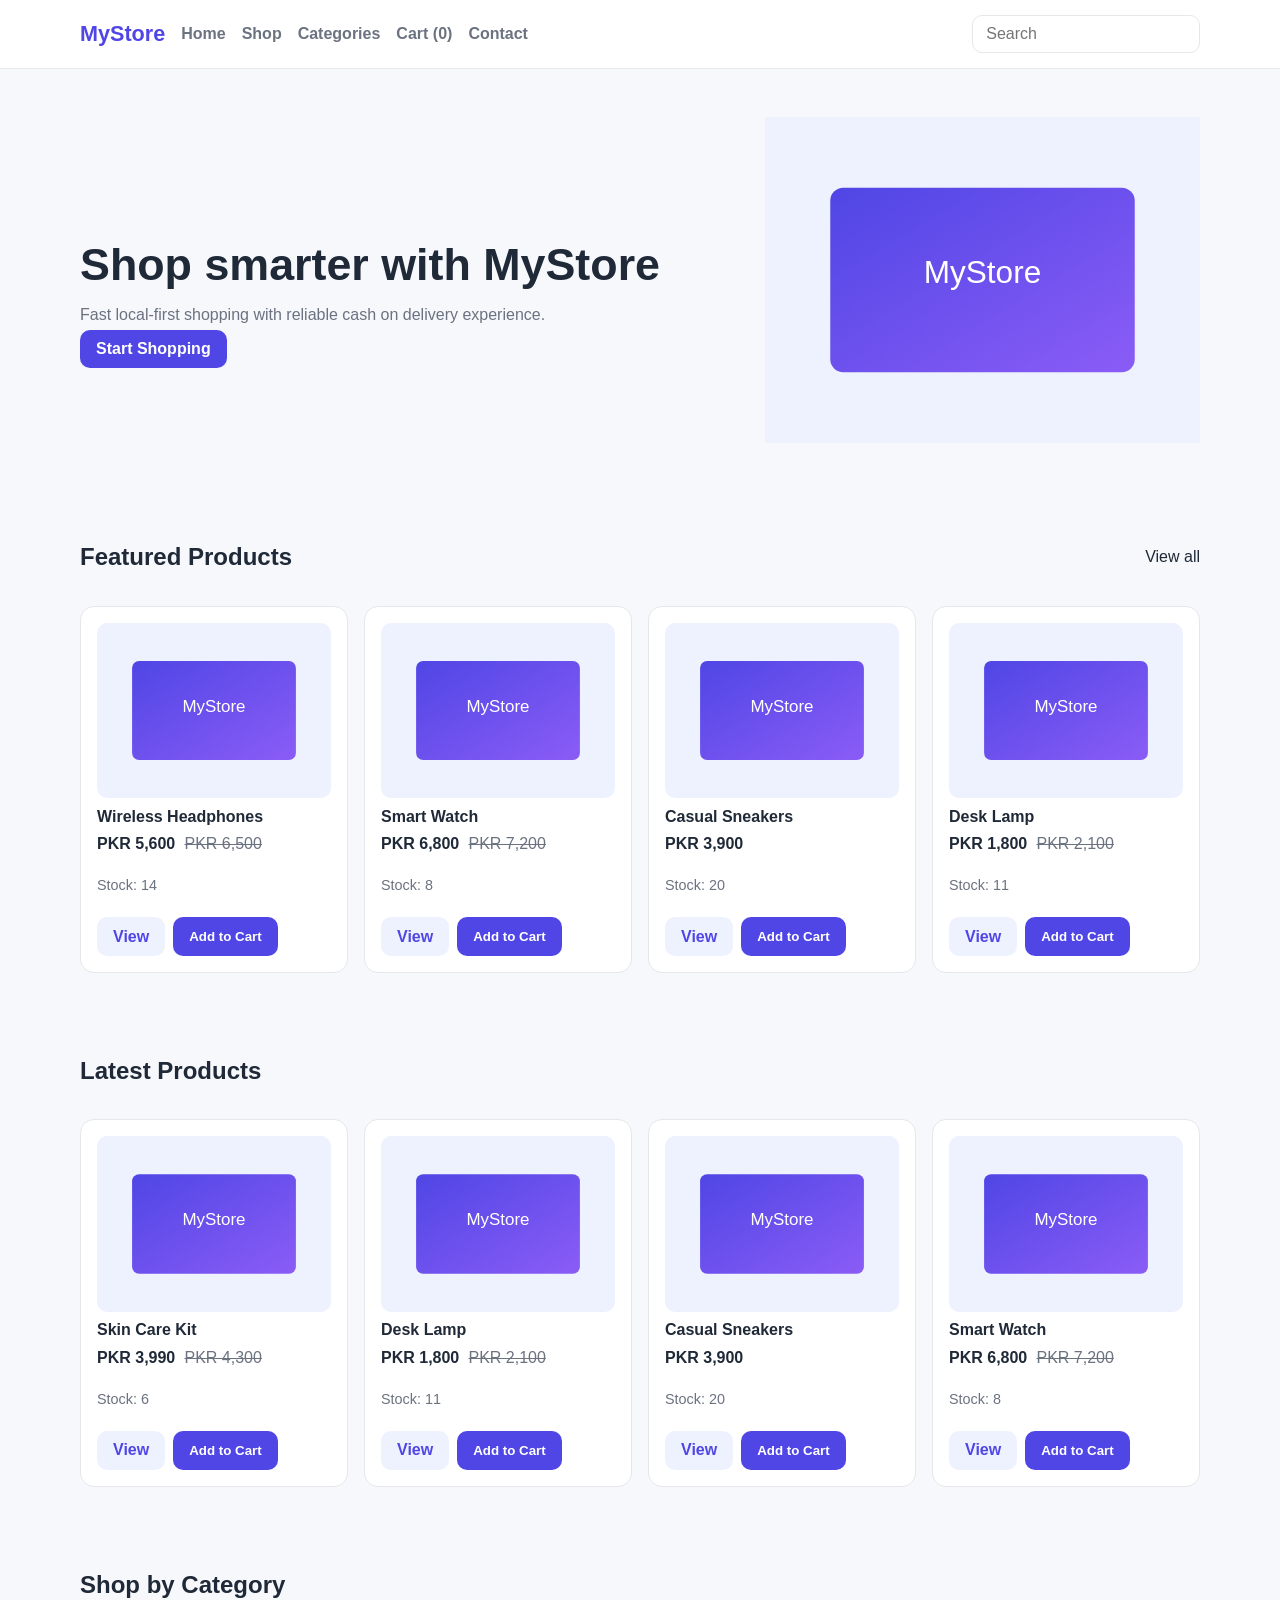
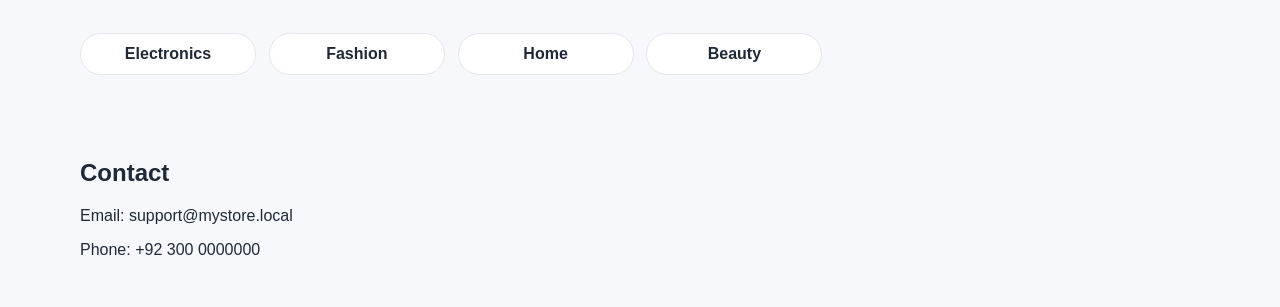
<file: index.html>
<!DOCTYPE html>
<html lang="en">
<head>
  <meta charset="UTF-8" />
  <meta name="viewport" content="width=device-width, initial-scale=1.0" />
  <title>MyStore | Home</title>
  <link rel="stylesheet" href="css/style.css" />
</head>
<body data-page="home">
  <header class="site-header">
    <nav class="navbar container" aria-label="Primary navigation">
      <a href="index.html" class="brand">MyStore</a>
      <button class="mobile-menu-btn" id="mobileMenuBtn" aria-label="Toggle navigation" aria-expanded="false">☰</button>
      <ul class="nav-links" id="navLinks">
        <li><a href="index.html">Home</a></li>
        <li><a href="shop.html">Shop</a></li>
        <li><a href="shop.html#categories">Categories</a></li>
        <li><a href="cart.html">Cart (<span id="cartCount">0</span>)</a></li>
        <li><a href="#contact">Contact</a></li>
      </ul>
      <form id="navbarSearchForm" class="nav-search" role="search">
        <label for="navbarSearch" class="sr-only">Search products</label>
        <input id="navbarSearch" name="q" type="search" placeholder="Search" />
      </form>
    </nav>
  </header>

  <main>
    <section class="hero container">
      <div>
        <h1>Shop smarter with MyStore</h1>
        <p>Fast local-first shopping with reliable cash on delivery experience.</p>
        <a class="btn btn-primary" href="shop.html">Start Shopping</a>
      </div>
      <img src="assets/placeholder.svg" alt="Shopping illustration" />
    </section>

    <section class="container section">
      <div class="section-head">
        <h2>Featured Products</h2>
        <a href="shop.html">View all</a>
      </div>
      <div id="featuredProducts" class="product-grid"></div>
    </section>

    <section class="container section">
      <div class="section-head">
        <h2>Latest Products</h2>
      </div>
      <div id="latestProducts" class="product-grid"></div>
    </section>

    <section class="container section" id="categories">
      <div class="section-head">
        <h2>Shop by Category</h2>
      </div>
      <div id="categoryGrid" class="category-grid"></div>
    </section>

    <section class="container section contact" id="contact">
      <h2>Contact</h2>
      <p>Email: support@mystore.local</p>
      <p>Phone: +92 300 0000000</p>
    </section>
  </main>

  <div id="toastContainer" class="toast-container" aria-live="polite"></div>
  <script type="module" src="js/app.js"></script>
</body>
</html>
</file>
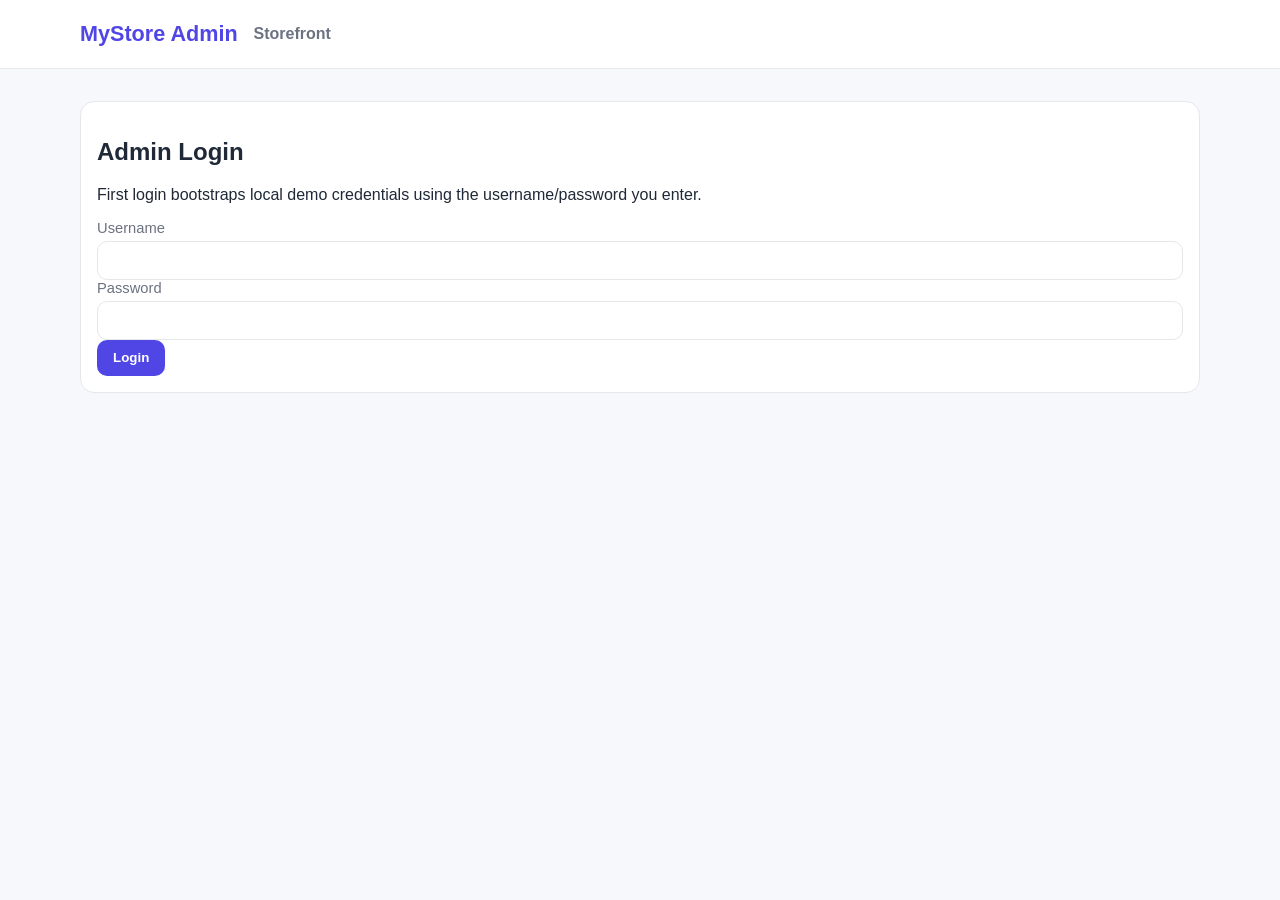
<file: admin.html>
<!DOCTYPE html>
<html lang="en">
<head>
  <meta charset="UTF-8" />
  <meta name="viewport" content="width=device-width, initial-scale=1.0" />
  <title>MyStore | Admin Dashboard</title>
  <link rel="stylesheet" href="css/style.css" />
</head>
<body data-page="admin">
  <header class="site-header">
    <nav class="navbar container" aria-label="Primary navigation">
      <a href="index.html" class="brand">MyStore Admin</a>
      <ul class="nav-links" id="adminNavLinks">
        <li><a href="index.html">Storefront</a></li>
        <li><button id="logoutBtn" class="btn btn-secondary" type="button">Logout</button></li>
      </ul>
    </nav>
  </header>

  <main class="container section">
    <section id="adminLoginSection" class="card narrow">
      <h1>Admin Login</h1>
      <p id="adminDemoHint"></p>
      <form id="adminLoginForm">
        <label for="adminUsername">Username</label>
        <input id="adminUsername" required />
        <label for="adminPassword">Password</label>
        <input id="adminPassword" type="password" required />
        <button class="btn btn-primary" type="submit">Login</button>
      </form>
    </section>

    <section id="adminDashboard" class="hidden">
      <h1>Dashboard</h1>
      <div id="metricCards" class="metrics-grid"></div>

      <div class="admin-grid">
        <section class="card">
          <h2>Product Management</h2>
          <form id="productForm" class="stack">
            <input type="hidden" id="productId" />
            <label for="productName">Name</label>
            <input id="productName" required />
            <label for="productImage">Image URL/Path</label>
            <input id="productImage" required />
            <label for="productCategory">Category</label>
            <select id="productCategory" required></select>
            <label for="productPrice">Price</label>
            <input id="productPrice" type="number" min="0" step="1" required />
            <label for="productDiscount">Discount Price</label>
            <input id="productDiscount" type="number" min="0" step="1" />
            <label for="productStock">Stock</label>
            <input id="productStock" type="number" min="0" step="1" required />
            <label for="productDescription">Description</label>
            <textarea id="productDescription" required></textarea>
            <button class="btn btn-primary" type="submit">Save Product</button>
            <button class="btn btn-secondary" id="productResetBtn" type="button">Clear</button>
          </form>
          <div class="table-wrap"><table><thead><tr><th>Name</th><th>Price</th><th>Stock</th><th>Status</th><th>Actions</th></tr></thead><tbody id="adminProductsBody"></tbody></table></div>
        </section>

        <section class="card">
          <h2>Category Management</h2>
          <form id="categoryForm" class="stack-inline">
            <input type="hidden" id="categoryId" />
            <input id="categoryName" placeholder="Category name" required />
            <button class="btn btn-primary" type="submit">Save Category</button>
            <button class="btn btn-secondary" id="categoryResetBtn" type="button">Clear</button>
          </form>
          <ul id="categoryList" class="list"></ul>
        </section>
      </div>

      <section class="card">
        <h2>Order Management</h2>
        <div class="filters">
          <div><label for="orderSearch">Search</label><input id="orderSearch" placeholder="Order ID or customer" /></div>
          <div><label for="orderStatusFilter">Status</label>
            <select id="orderStatusFilter"></select>
          </div>
        </div>
        <div class="table-wrap"><table><thead><tr><th>Order ID</th><th>Customer</th><th>Total</th><th>Status</th><th>Actions</th></tr></thead><tbody id="ordersBody"></tbody></table></div>
      </section>

      <section class="admin-grid">
        <section class="card">
          <h2>Customer Management</h2>
          <div class="table-wrap"><table><thead><tr><th>Name</th><th>Phone</th><th>Email</th><th>Address</th><th>Orders</th><th>Spending</th></tr></thead><tbody id="customersBody"></tbody></table></div>
        </section>

        <section class="card">
          <h2>Sales Reports</h2>
          <div id="salesReport"></div>
        </section>
      </section>
    </section>
  </main>

  <div id="toastContainer" class="toast-container" aria-live="polite"></div>
  <script type="module" src="js/app.js"></script>
</body>
</html>
</file>
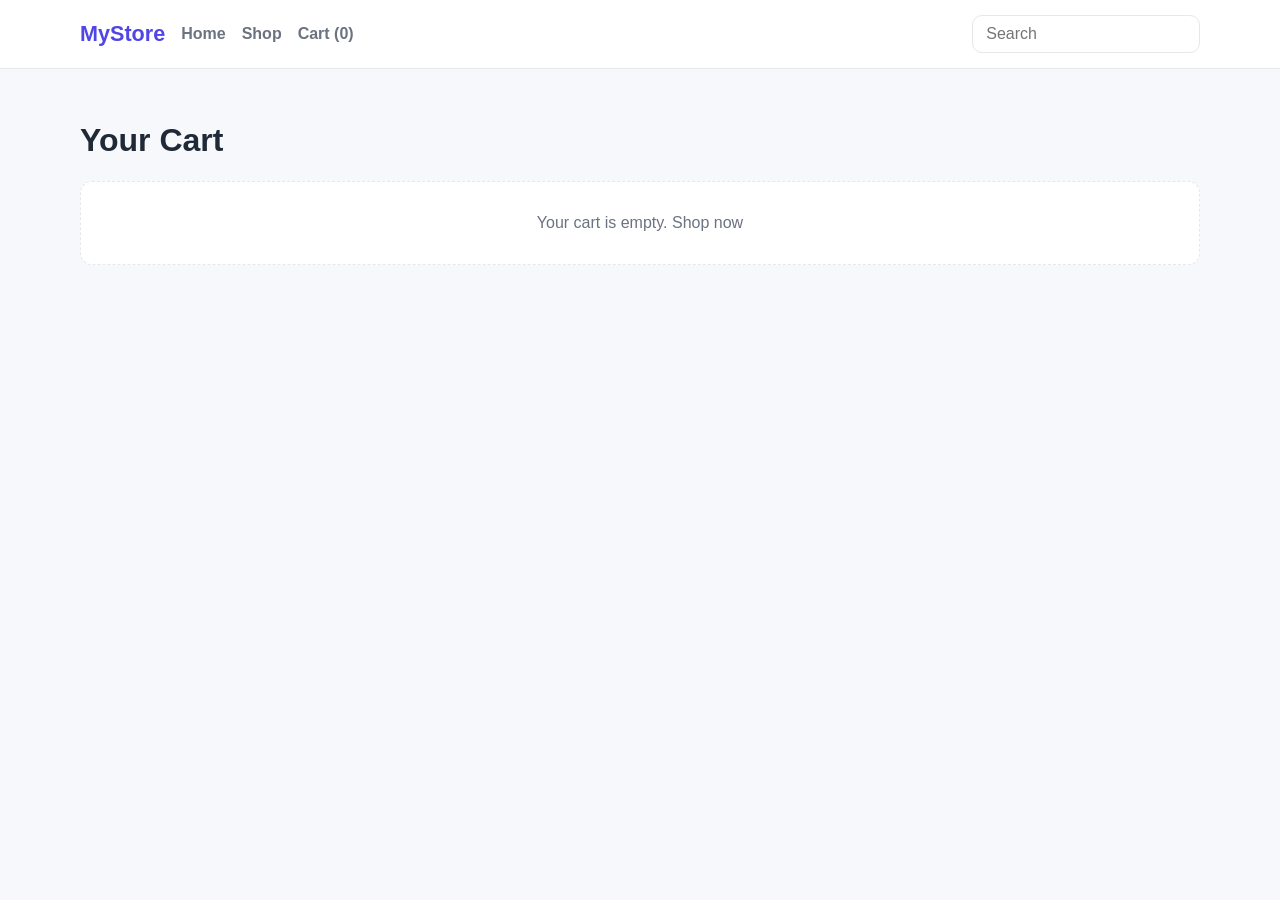
<file: cart.html>
<!DOCTYPE html>
<html lang="en">
<head>
  <meta charset="UTF-8" />
  <meta name="viewport" content="width=device-width, initial-scale=1.0" />
  <title>MyStore | Cart</title>
  <link rel="stylesheet" href="css/style.css" />
</head>
<body data-page="cart">
  <header class="site-header">
    <nav class="navbar container" aria-label="Primary navigation">
      <a href="index.html" class="brand">MyStore</a>
      <button class="mobile-menu-btn" id="mobileMenuBtn" aria-label="Toggle navigation" aria-expanded="false">☰</button>
      <ul class="nav-links" id="navLinks">
        <li><a href="index.html">Home</a></li>
        <li><a href="shop.html">Shop</a></li>
        <li><a href="cart.html">Cart (<span id="cartCount">0</span>)</a></li>
      </ul>
      <form id="navbarSearchForm" class="nav-search" role="search">
        <label for="navbarSearch" class="sr-only">Search products</label>
        <input id="navbarSearch" name="q" type="search" placeholder="Search" />
      </form>
    </nav>
  </header>

  <main class="container section">
    <h1>Your Cart</h1>
    <div id="cartContent"></div>
  </main>

  <div id="toastContainer" class="toast-container" aria-live="polite"></div>
  <script type="module" src="js/app.js"></script>
</body>
</html>
</file>
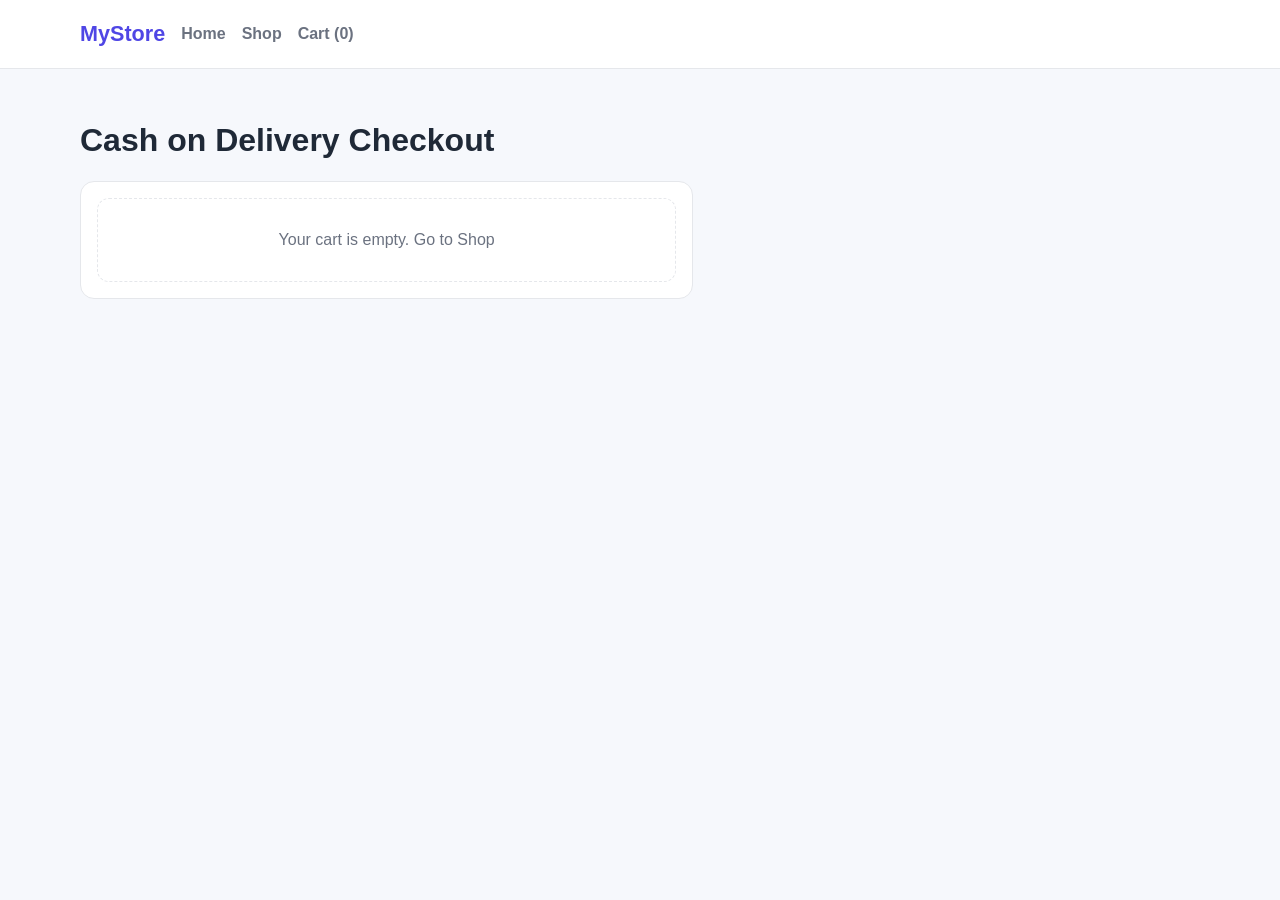
<file: checkout.html>
<!DOCTYPE html>
<html lang="en">
<head>
  <meta charset="UTF-8" />
  <meta name="viewport" content="width=device-width, initial-scale=1.0" />
  <title>MyStore | Checkout</title>
  <link rel="stylesheet" href="css/style.css" />
</head>
<body data-page="checkout">
  <header class="site-header">
    <nav class="navbar container" aria-label="Primary navigation">
      <a href="index.html" class="brand">MyStore</a>
      <button class="mobile-menu-btn" id="mobileMenuBtn" aria-label="Toggle navigation" aria-expanded="false">☰</button>
      <ul class="nav-links" id="navLinks">
        <li><a href="index.html">Home</a></li>
        <li><a href="shop.html">Shop</a></li>
        <li><a href="cart.html">Cart (<span id="cartCount">0</span>)</a></li>
      </ul>
    </nav>
  </header>

  <main class="container section">
    <h1>Cash on Delivery Checkout</h1>
    <div class="checkout-grid">
      <form id="checkoutForm" class="card">
        <h2>Customer Information</h2>
        <label for="name">Full Name *</label>
        <input id="name" name="name" required />

        <label for="phone">Phone Number *</label>
        <input id="phone" name="phone" required placeholder="e.g. +923001234567" />

        <label for="email">Email *</label>
        <input id="email" name="email" type="email" required />

        <label for="city">City *</label>
        <input id="city" name="city" required />

        <label for="address">Full Address *</label>
        <textarea id="address" name="address" required></textarea>

        <label for="notes">Order Notes</label>
        <textarea id="notes" name="notes"></textarea>

        <button class="btn btn-primary" type="submit">Place Order</button>
      </form>

      <aside id="checkoutSummary" class="card"></aside>
    </div>

    <section id="orderConfirmation" class="card hidden" aria-live="polite"></section>
  </main>

  <div id="toastContainer" class="toast-container" aria-live="polite"></div>
  <script type="module" src="js/app.js"></script>
</body>
</html>
</file>
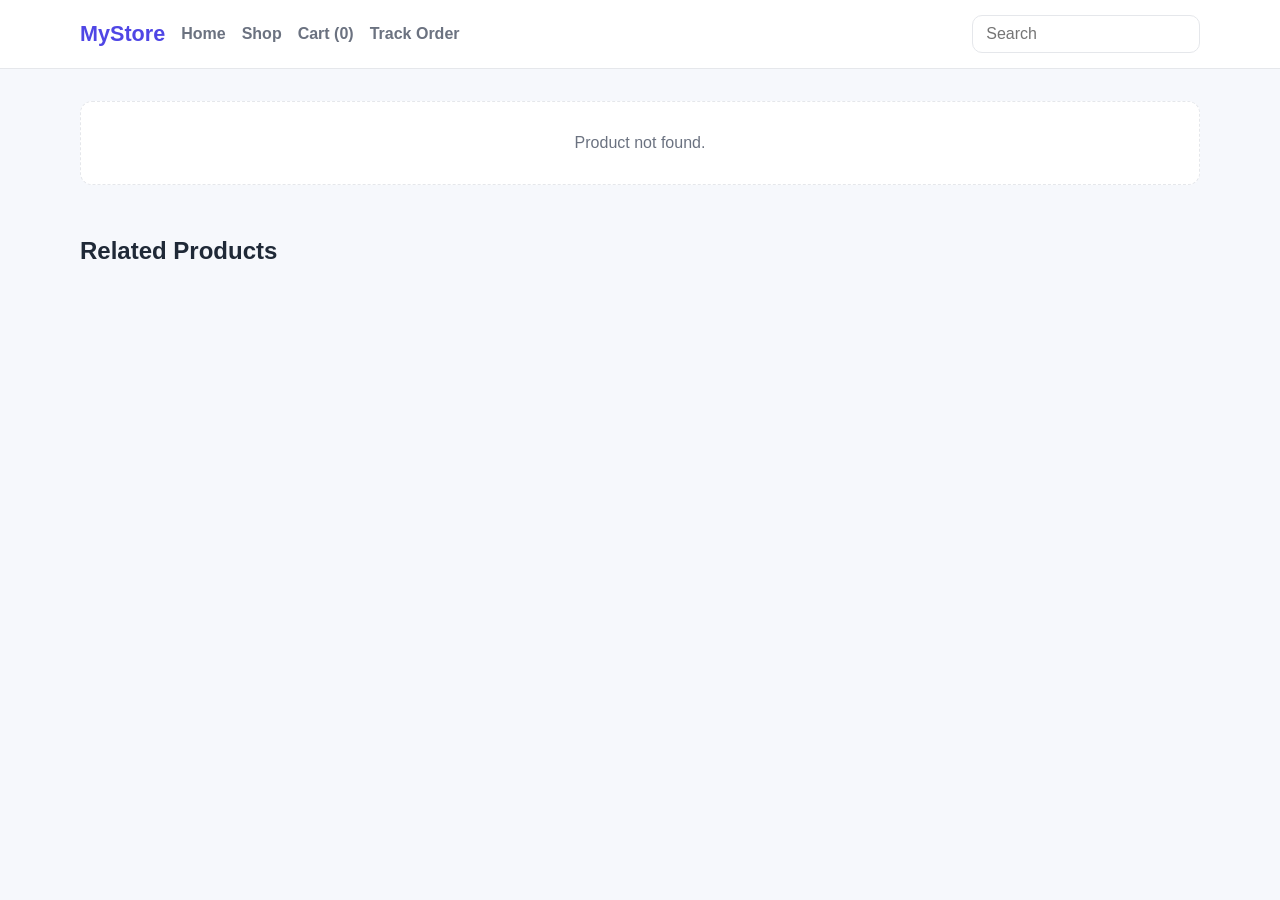
<file: product.html>
<!DOCTYPE html>
<html lang="en">
<head>
  <meta charset="UTF-8" />
  <meta name="viewport" content="width=device-width, initial-scale=1.0" />
  <title>MyStore | Product</title>
  <link rel="stylesheet" href="css/style.css" />
</head>
<body data-page="product">
  <header class="site-header">
    <nav class="navbar container" aria-label="Primary navigation">
      <a href="index.html" class="brand">MyStore</a>
      <button class="mobile-menu-btn" id="mobileMenuBtn" aria-label="Toggle navigation" aria-expanded="false">☰</button>
      <ul class="nav-links" id="navLinks">
        <li><a href="index.html">Home</a></li>
        <li><a href="shop.html">Shop</a></li>
        <li><a href="cart.html">Cart (<span id="cartCount">0</span>)</a></li>
        <li><a href="tracking.html">Track Order</a></li>
      </ul>
      <form id="navbarSearchForm" class="nav-search" role="search">
        <label for="navbarSearch" class="sr-only">Search products</label>
        <input id="navbarSearch" name="q" type="search" placeholder="Search" />
      </form>
    </nav>
  </header>

  <main class="container section">
    <div id="productDetails"></div>
    <section class="section">
      <h2>Related Products</h2>
      <div id="relatedProducts" class="product-grid"></div>
    </section>
  </main>

  <div id="toastContainer" class="toast-container" aria-live="polite"></div>
  <script type="module" src="js/app.js"></script>
</body>
</html>
</file>
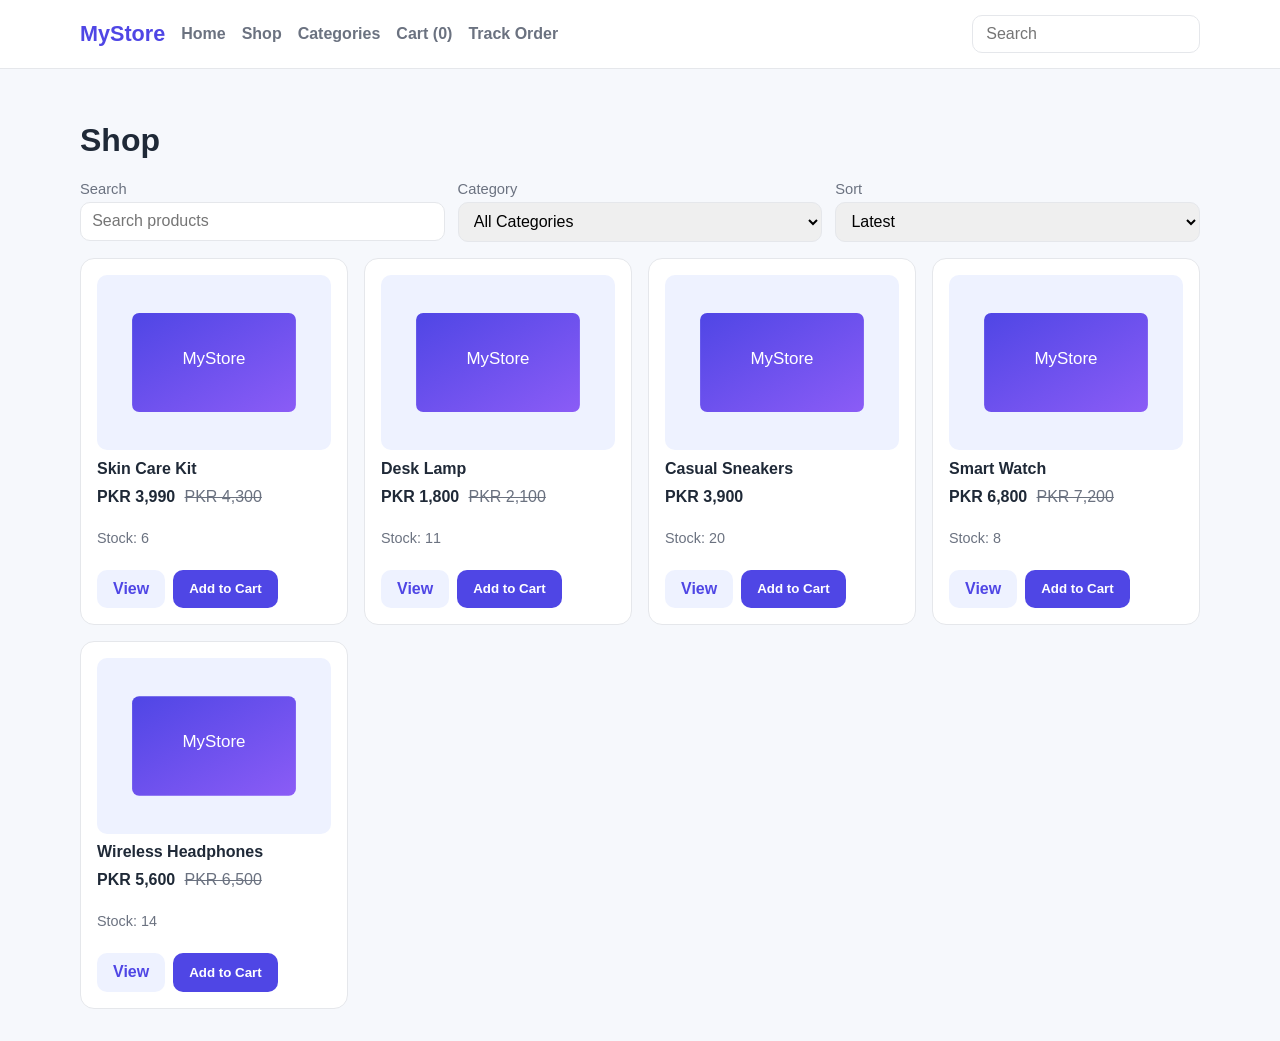
<file: shop.html>
<!DOCTYPE html>
<html lang="en">
<head>
  <meta charset="UTF-8" />
  <meta name="viewport" content="width=device-width, initial-scale=1.0" />
  <title>MyStore | Shop</title>
  <link rel="stylesheet" href="css/style.css" />
</head>
<body data-page="shop">
  <header class="site-header">
    <nav class="navbar container" aria-label="Primary navigation">
      <a href="index.html" class="brand">MyStore</a>
      <button class="mobile-menu-btn" id="mobileMenuBtn" aria-label="Toggle navigation" aria-expanded="false">☰</button>
      <ul class="nav-links" id="navLinks">
        <li><a href="index.html">Home</a></li>
        <li><a href="shop.html">Shop</a></li>
        <li><a href="shop.html#categories">Categories</a></li>
        <li><a href="cart.html">Cart (<span id="cartCount">0</span>)</a></li>
        <li><a href="tracking.html">Track Order</a></li>
      </ul>
      <form id="navbarSearchForm" class="nav-search" role="search">
        <label for="navbarSearch" class="sr-only">Search products</label>
        <input id="navbarSearch" name="q" type="search" placeholder="Search" />
      </form>
    </nav>
  </header>

  <main class="container section" id="categories">
    <h1>Shop</h1>
    <div class="filters">
      <div>
        <label for="shopSearch">Search</label>
        <input id="shopSearch" type="search" placeholder="Search products" />
      </div>
      <div>
        <label for="shopCategory">Category</label>
        <select id="shopCategory"></select>
      </div>
      <div>
        <label for="shopSort">Sort</label>
        <select id="shopSort">
          <option value="latest">Latest</option>
          <option value="price-asc">Price: Low to High</option>
          <option value="price-desc">Price: High to Low</option>
          <option value="name">Name</option>
        </select>
      </div>
    </div>
    <div id="shopProducts" class="product-grid"></div>
  </main>

  <div id="toastContainer" class="toast-container" aria-live="polite"></div>
  <script type="module" src="js/app.js"></script>
</body>
</html>
</file>
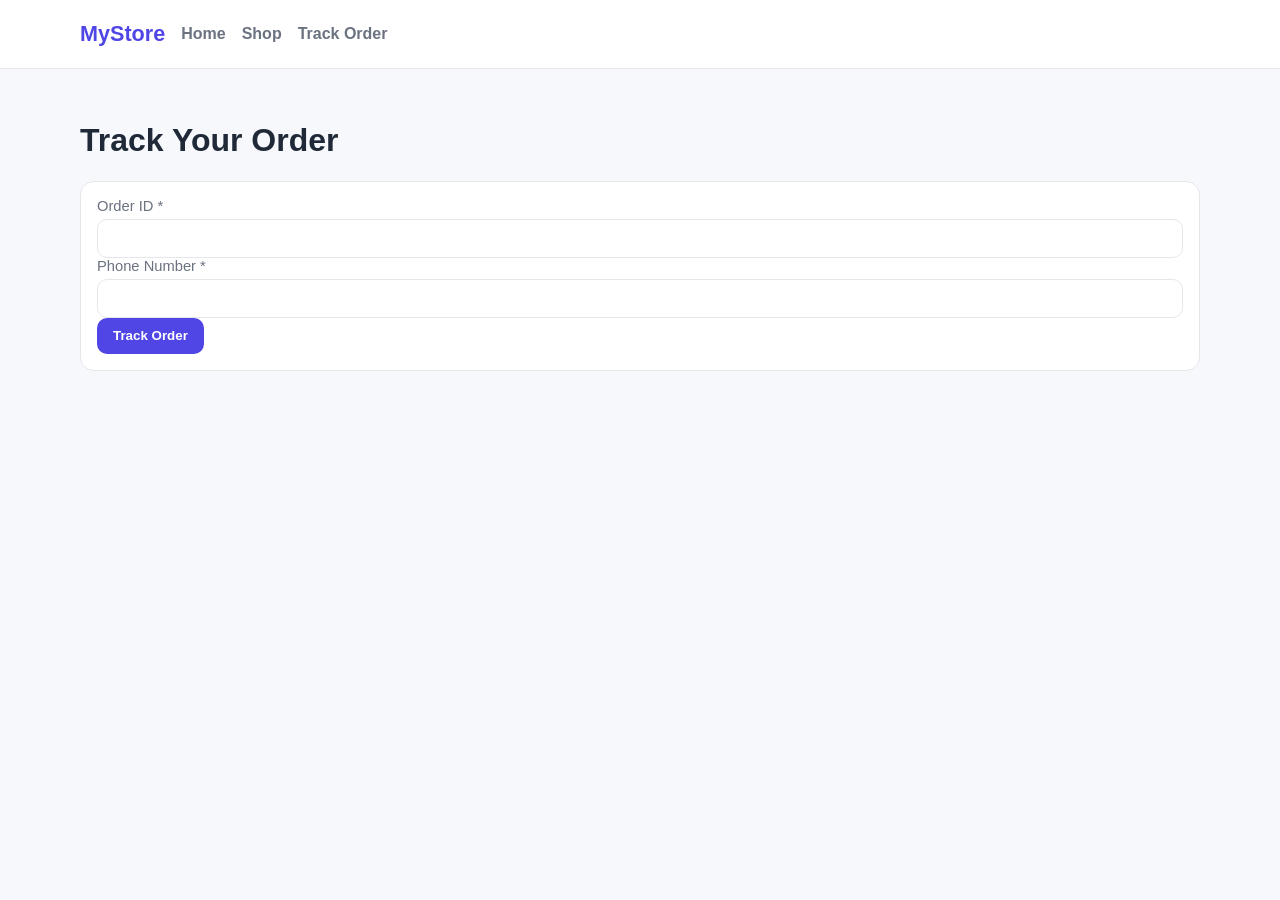
<file: tracking.html>
<!DOCTYPE html>
<html lang="en">
<head>
  <meta charset="UTF-8" />
  <meta name="viewport" content="width=device-width, initial-scale=1.0" />
  <title>MyStore | Order Tracking</title>
  <link rel="stylesheet" href="css/style.css" />
</head>
<body data-page="tracking">
  <header class="site-header">
    <nav class="navbar container" aria-label="Primary navigation">
      <a href="index.html" class="brand">MyStore</a>
      <button class="mobile-menu-btn" id="mobileMenuBtn" aria-label="Toggle navigation" aria-expanded="false">☰</button>
      <ul class="nav-links" id="navLinks">
        <li><a href="index.html">Home</a></li>
        <li><a href="shop.html">Shop</a></li>
        <li><a href="tracking.html">Track Order</a></li>
      </ul>
    </nav>
  </header>

  <main class="container section">
    <h1>Track Your Order</h1>
    <form id="trackingForm" class="card narrow">
      <label for="trackingOrderId">Order ID *</label>
      <input id="trackingOrderId" type="text" autocomplete="off" required />
      <label for="trackingPhone">Phone Number *</label>
      <input id="trackingPhone" type="tel" autocomplete="tel" required />
      <button class="btn btn-primary" type="submit">Track Order</button>
    </form>
    <section id="trackingResult" class="card hidden"></section>
  </main>

  <div id="toastContainer" class="toast-container" aria-live="polite"></div>
  <script type="module" src="js/app.js"></script>
</body>
</html>
</file>
<file: css/style.css>
:root {
  --bg: #f6f8fc;
  --surface: #ffffff;
  --text: #1f2937;
  --muted: #6b7280;
  --primary: #4f46e5;
  --primary-dark: #3730a3;
  --danger: #dc2626;
  --success: #15803d;
  --border: #e5e7eb;
}

* { box-sizing: border-box; }
body {
  margin: 0;
  font-family: Inter, "Segoe UI", Roboto, sans-serif;
  background: var(--bg);
  color: var(--text);
}
img { max-width: 100%; display: block; }
a { color: inherit; text-decoration: none; }
.container { width: min(1120px, 92%); margin: 0 auto; }
.section { padding: 2rem 0; }
.hidden { display: none !important; }
.sr-only { position: absolute; width: 1px; height: 1px; margin: -1px; overflow: hidden; clip: rect(0,0,0,0); }

.site-header {
  background: var(--surface);
  border-bottom: 1px solid var(--border);
  position: sticky;
  top: 0;
  z-index: 10;
}
.navbar { display: flex; align-items: center; gap: 1rem; min-height: 68px; }
.brand { font-size: 1.35rem; font-weight: 800; color: var(--primary); }
.nav-links { display: flex; list-style: none; gap: 1rem; margin: 0; padding: 0; }
.nav-links a { color: var(--muted); font-weight: 600; }
.nav-links a:hover { color: var(--primary); }
.nav-search { margin-left: auto; }
.nav-search input { padding: .55rem .8rem; border: 1px solid var(--border); border-radius: 10px; }
.mobile-menu-btn { display: none; border: 0; background: transparent; font-size: 1.5rem; margin-left: auto; }

.hero {
  display: grid;
  grid-template-columns: 1.2fr .8fr;
  gap: 2rem;
  align-items: center;
  padding: 3rem 0;
}
.hero h1 { font-size: clamp(1.7rem, 3.5vw, 2.8rem); margin-bottom: .75rem; }
.hero p { color: var(--muted); margin-bottom: 1rem; }

.btn {
  border: 0;
  border-radius: 10px;
  padding: .65rem 1rem;
  cursor: pointer;
  font-weight: 700;
}
.btn-primary { background: var(--primary); color: #fff; }
.btn-primary:hover { background: var(--primary-dark); }
.btn-secondary { background: #eef2ff; color: var(--primary); }
.btn-danger { background: #fee2e2; color: var(--danger); }
.btn-success { background: #dcfce7; color: var(--success); }
.btn:focus-visible,
a:focus-visible,
input:focus-visible,
select:focus-visible,
textarea:focus-visible {
  outline: 3px solid rgba(79, 70, 229, 0.35);
  outline-offset: 2px;
}

.section-head { display: flex; justify-content: space-between; align-items: center; margin-bottom: .9rem; }
.product-grid {
  display: grid;
  grid-template-columns: repeat(auto-fill, minmax(220px, 1fr));
  gap: 1rem;
}
.card,
.product-card {
  background: var(--surface);
  border: 1px solid var(--border);
  border-radius: 14px;
  padding: 1rem;
}
.product-card { display: flex; flex-direction: column; gap: .6rem; }
.product-card img { aspect-ratio: 4 / 3; object-fit: cover; border-radius: 10px; }
.product-card h3 { margin: 0; font-size: 1rem; }
.price { font-weight: 800; }
.old-price { color: var(--muted); text-decoration: line-through; margin-left: .3rem; }
.stock { color: var(--muted); font-size: .9rem; }
.product-card-actions { display: flex; gap: .5rem; margin-top: auto; }

.category-grid { display: grid; grid-template-columns: repeat(auto-fill, minmax(160px, 1fr)); gap: .8rem; }
.category-chip {
  border: 1px solid var(--border);
  background: var(--surface);
  border-radius: 999px;
  padding: .7rem .95rem;
  text-align: center;
  font-weight: 600;
}

.filters {
  display: grid;
  grid-template-columns: repeat(auto-fit, minmax(170px, 1fr));
  gap: .8rem;
  margin-bottom: 1rem;
}
label { display: block; margin-bottom: .3rem; font-size: .92rem; color: var(--muted); }
input, select, textarea {
  width: 100%;
  border: 1px solid var(--border);
  border-radius: 10px;
  padding: .6rem .7rem;
  font: inherit;
}
textarea { min-height: 90px; resize: vertical; }

.table-wrap { overflow-x: auto; }
table { width: 100%; border-collapse: collapse; }
th, td { border-bottom: 1px solid var(--border); padding: .55rem; text-align: left; vertical-align: top; }

.checkout-grid,
.admin-grid {
  display: grid;
  grid-template-columns: 1fr;
  gap: 1rem;
}
.order-items { list-style: none; padding: 0; margin: 0; display: grid; gap: .45rem; }
.order-items li { display: flex; justify-content: space-between; gap: .5rem; }

.timeline { list-style: none; padding: 0; margin: 1rem 0 0; }
.timeline li {
  border-left: 3px solid var(--border);
  padding: .45rem .8rem;
  margin-left: .35rem;
}
.timeline li.active { border-color: var(--primary); font-weight: 700; }
.timeline li.cancelled { border-color: var(--danger); color: var(--danger); }
.timeline li.returned { border-color: #b45309; color: #b45309; }

.metric {
  background: var(--surface);
  border: 1px solid var(--border);
  border-radius: 12px;
  padding: .9rem;
}
.metrics-grid { display: grid; grid-template-columns: repeat(auto-fill, minmax(155px, 1fr)); gap: .8rem; }
.metric p { margin: .2rem 0; color: var(--muted); }
.metric h3 { margin: 0; }

.list { list-style: none; margin: 0; padding: 0; display: grid; gap: .5rem; }
.list li { display: flex; justify-content: space-between; gap: .5rem; align-items: center; border: 1px solid var(--border); border-radius: 10px; padding: .5rem .7rem; }
.stack { display: grid; gap: .5rem; }
.stack-inline { display: grid; grid-template-columns: 1fr auto auto; gap: .5rem; align-items: end; }

.empty-state {
  text-align: center;
  background: var(--surface);
  border: 1px dashed var(--border);
  border-radius: 12px;
  padding: 2rem 1rem;
  color: var(--muted);
}
.toast-container {
  position: fixed;
  right: 1rem;
  bottom: 1rem;
  display: grid;
  gap: .5rem;
  z-index: 20;
}
.toast {
  background: #111827;
  color: #fff;
  padding: .7rem .9rem;
  border-radius: 10px;
}
.badge { border-radius: 999px; padding: .1rem .55rem; font-size: .8rem; }
.badge.pending { background: #fef3c7; color: #92400e; }
.badge.confirmed { background: #dbeafe; color: #1d4ed8; }
.badge.shipped { background: #ede9fe; color: #6d28d9; }
.badge.out-for-delivery { background: #cffafe; color: #0e7490; }
.badge.delivered { background: #dcfce7; color: #166534; }
.badge.cancelled { background: #fee2e2; color: #b91c1c; }
.badge.returned { background: #ffedd5; color: #9a3412; }

@media (min-width: 900px) {
  .checkout-grid { grid-template-columns: 1fr .8fr; }
  .admin-grid { grid-template-columns: 1.5fr 1fr; }
}

@media (max-width: 768px) {
  .mobile-menu-btn { display: block; }
  .nav-search { display: none; }
  .nav-links {
    position: absolute;
    left: 0;
    right: 0;
    top: 68px;
    background: var(--surface);
    border-bottom: 1px solid var(--border);
    flex-direction: column;
    padding: .8rem 1rem;
    display: none;
  }
  .nav-links.open { display: flex; }
  .hero { grid-template-columns: 1fr; }
  #adminNavLinks { position: static; display: flex; flex-direction: row; border: 0; }
}
</file>
